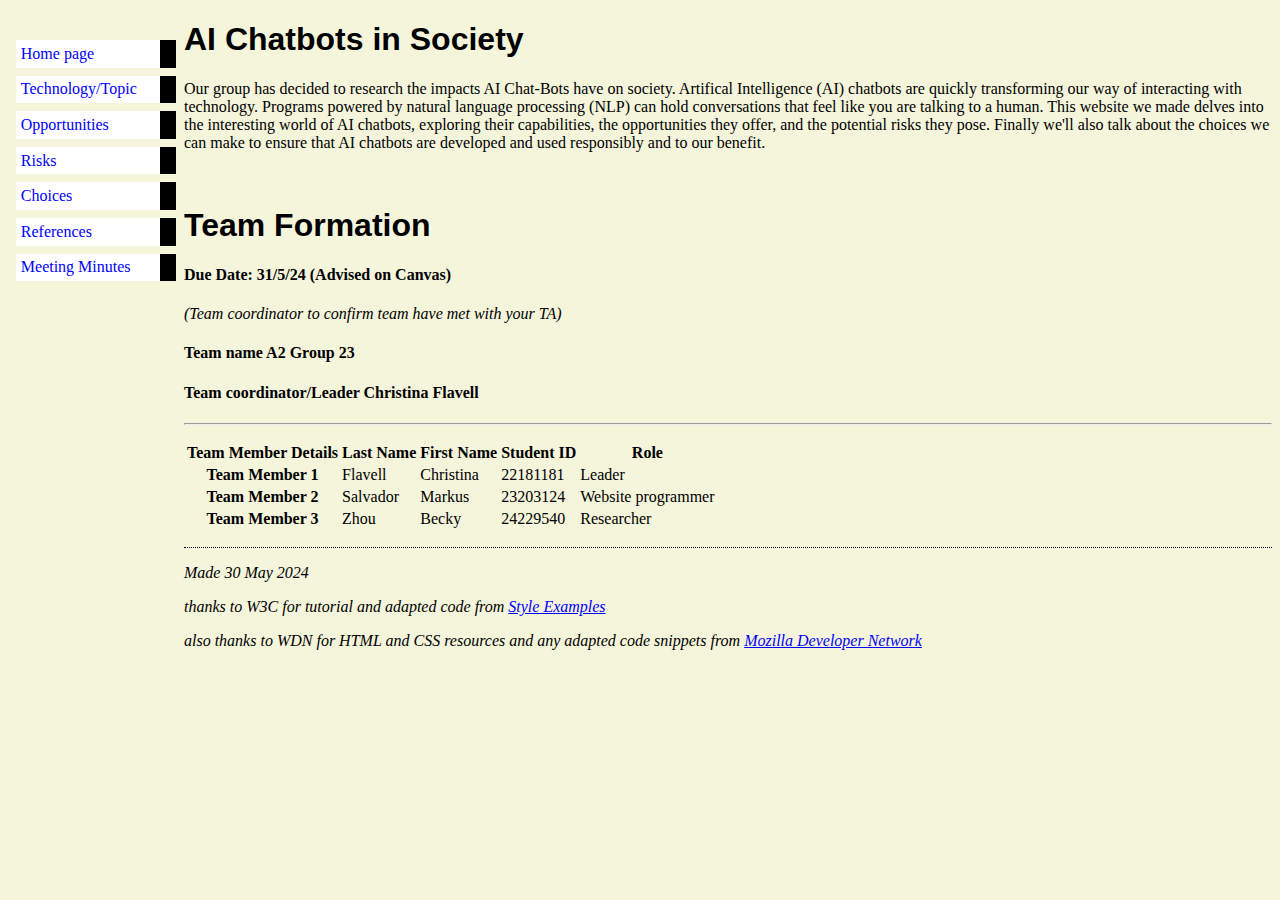
<file: index.html>
<!DOCTYPE html PUBLIC "-//W3C//DTD HTML 4.01//EN">
<html>
<head>
  <title>My first styled page.</title>
  	<link rel="stylesheet" href="styles/mystyles.css">
  </head>

<body>
<!-- Site navigation menu -->
<ul class="navbar">
  <li><a href="index.html">Home page</a>
  <li><a href="misc/topic.html">Technology/Topic</a>
	<li><a href="misc/opportunities.html">Opportunities</a>
	<li><a href="misc/risks.html">Risks</a>
	<li><a href="misc/choices.html">Choices</a>
	<!--<li><a href="misc/ethics.html">Ethical Reflections</a>-->
  <!--<li><a href="misc/process.html">Process Support</a>-->
  <li><a href="misc/references.html">References</a>
  <li><a href="misc/meetings.html">Meeting Minutes</a>
</ul>

<!-- Main content -->
<h1>AI Chatbots in Society</h1>

<p>Our group has decided to research the impacts AI Chat-Bots have on society. Artifical Intelligence (AI) chatbots are quickly transforming our way of interacting with technology. Programs powered by natural language processing (NLP) can hold conversations that feel like you are talking to a human. This website we made delves into the interesting world of AI chatbots, exploring their capabilities, the opportunities they offer, and the potential risks they pose. Finally we'll also talk about the choices we can make to ensure that AI chatbots are developed and used responsibly and to our benefit.</p>

<br>
<h1>Team Formation</h1>
<h4>Due Date: 31/5/24 (Advised on Canvas) </h4>
<p><em>(Team coordinator to confirm team have met with your TA)</em></p>

<h4>
  <p>Team name A2 Group 23</p>
</h4>

<h4>
  <p>Team coordinator/Leader Christina Flavell</p>
</h4>

<table>
  <p>

    <body>
      <th>Team Member Details</th>


      <th scope="col" class="last name">Last Name</th>
      <th scope="col" class="first name">First Name</th>
      <th scope="col" class="id">Student ID</th>
      <th scope="col" class="role">Role</th>

      </tr>
      <hr />
  </p>

  <p align="left" </p>
    <th scope="row">Team Member 1</th>
    <td>Flavell</td>
    <td>Christina</td>
    <td>22181181</td>
    <td>Leader</td>

    </tr>
  <p align="left" </p>
    <th scope="row">Team Member 2</th>
    <td>Salvador</td>
    <td>Markus</td>
    <td>23203124</td>
    <td>Website programmer</td>


    </tr>
    <th scope="row">Team Member 3</th>
    <td>Zhou</td>
    <td>Becky</td>
    <td>24229540</td>
    <td>Researcher</td>

    </tr>


</table>

<!-- Sign and date the page, it's only polite! -->
<address>Made 30 May 2024</address>
 
<p><em>thanks to W3C for tutorial and adapted code from <a href="https://www.w3.org/Style/Examples/011/firstcss.en.html">Style Examples</a></p></em>
<p><em>also thanks to WDN for HTML and CSS resources and any adapted code snippets from <a href= "https://developer.mozilla.org/en-US/docs/Web">Mozilla Developer Network</a></p></em 
 
</body>
</html>
</file>
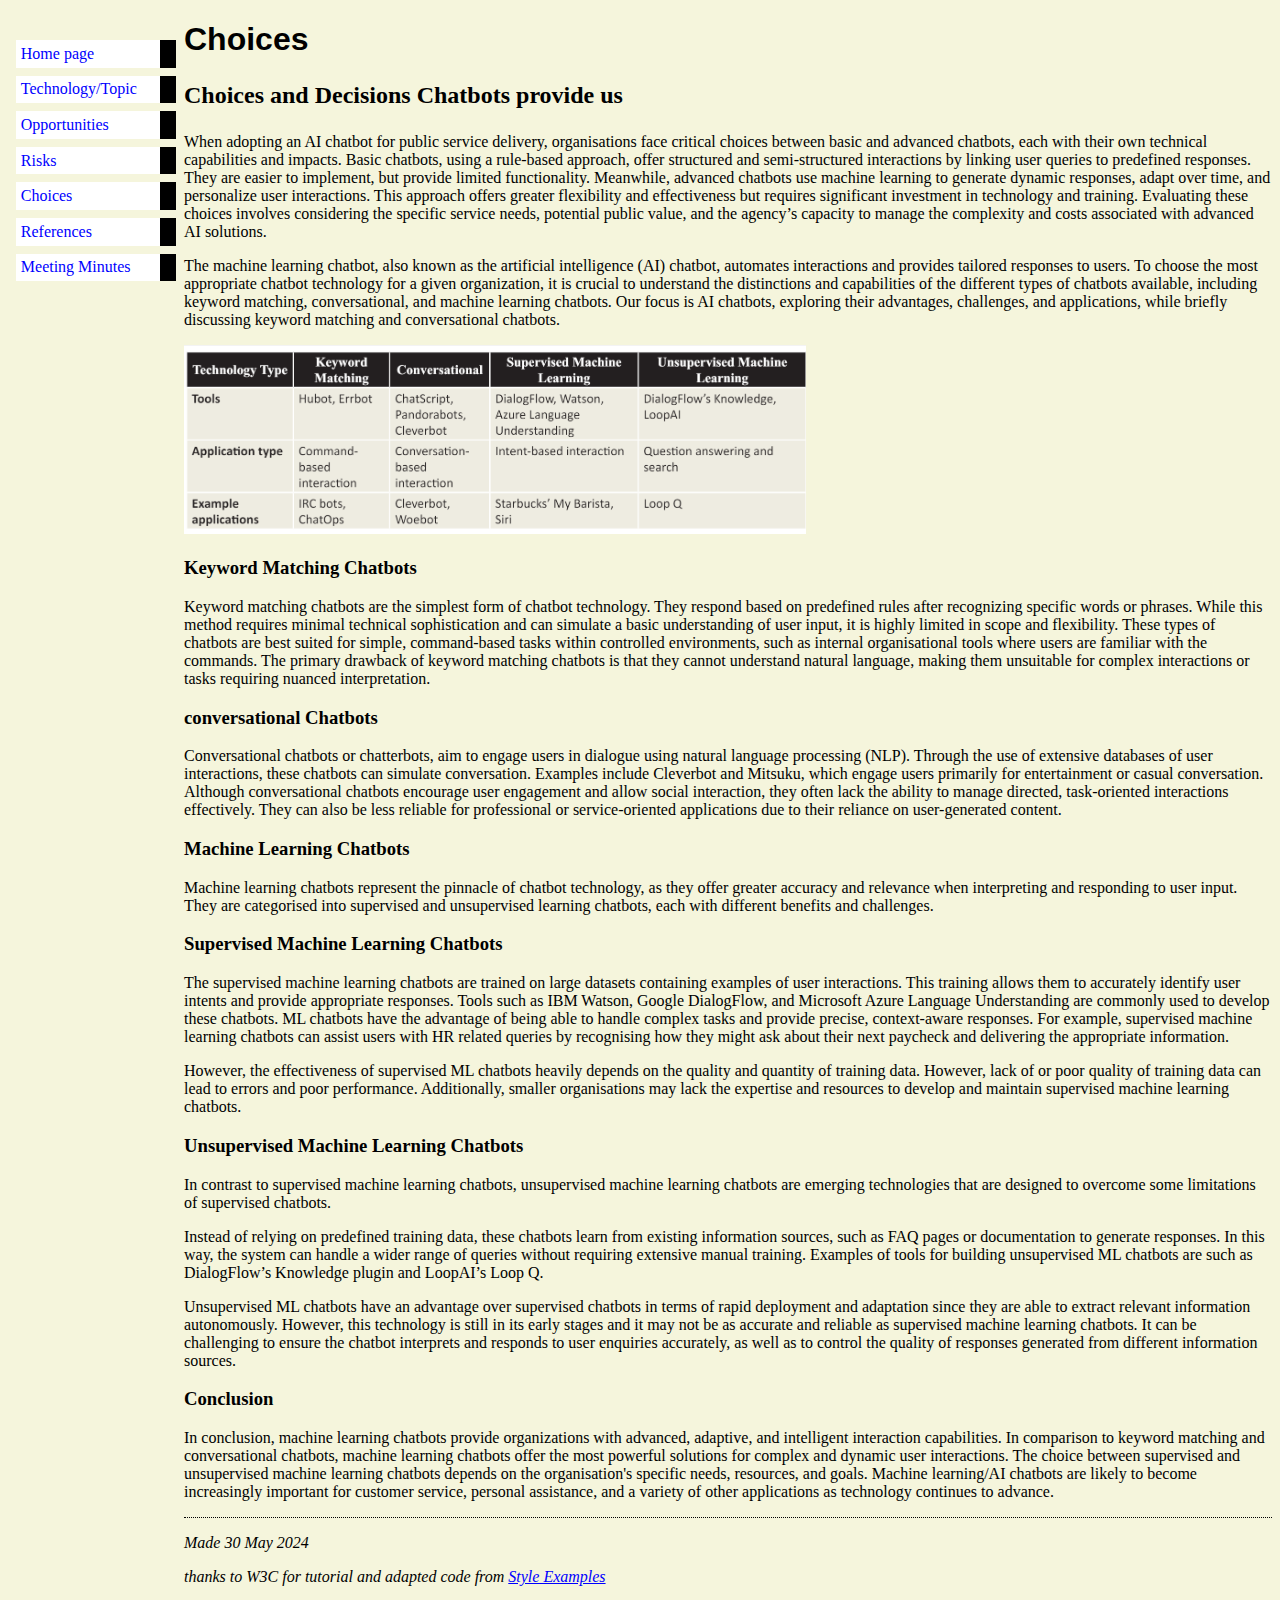
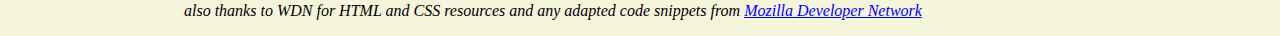
<file: Misc/choices.html>
<!DOCTYPE html PUBLIC "-//W3C//DTD HTML 4.01//EN">
<html>
<head>
  <title>choices</title>
  	<link rel="stylesheet" href="../styles/mystyles.css">
  </head>

<body>
<!-- Site navigation menu -->

<ul class="navbar">
  <li><a href="../index.html">Home page</a>
  <li><a href="topic.html">Technology/Topic</a>
  <li><a href="opportunities.html">Opportunities</a>
  <li><a href="risks.html">Risks</a>
  <li><a href="choices.html">Choices</a>
    <!--<li><a href="misc/ethics.html">Ethical Reflections</a>-->
    <!--<li><a href="misc/process.html">Process Support</a>-->
  <li><a href="references.html">References</a>
  <li><a href="meetings.html">Meeting Minutes</a>
</ul>

<!-- Main content -->
<h1>Choices</h1>

<h2><p>Choices and Decisions Chatbots provide us<p></h4>

<p>When adopting an AI chatbot for public service delivery, organisations face critical choices between basic and advanced chatbots, each with their own technical capabilities and impacts. Basic chatbots, using a rule-based approach, offer structured and semi-structured interactions by linking user queries to predefined responses. They are easier to implement, but provide limited functionality. Meanwhile, advanced chatbots use machine learning to generate dynamic responses, adapt over time, and personalize user interactions. This approach offers greater flexibility and effectiveness but requires significant investment in technology and training. Evaluating these choices involves considering the specific service needs, potential public value, and the agency’s capacity to manage the complexity and costs associated with advanced AI solutions.</p>
<p>The machine learning chatbot, also known as the artificial intelligence (AI) chatbot, automates interactions and provides tailored responses to users. To choose the most appropriate chatbot technology for a given organization, it is crucial to understand the distinctions and capabilities of the different types of chatbots available, including keyword matching, conversational, and machine learning chatbots. Our focus is AI chatbots, exploring their advantages, challenges, and applications, while briefly discussing keyword matching and conversational chatbots.</p>
<img src="../images/table.png">
<!-- Keyword Matching -->
<h3>Keyword Matching Chatbots</h3>
<p>Keyword matching chatbots are the simplest form of chatbot technology. They respond based on predefined rules after recognizing specific words or phrases. While this method requires minimal technical sophistication and can simulate a basic understanding of user input, it is highly limited in scope and flexibility. These types of chatbots are best suited for simple, command-based tasks within controlled environments, such as internal organisational tools where users are familiar with the commands. The primary drawback of keyword matching chatbots is that they cannot understand natural language, making them unsuitable for complex interactions or tasks requiring nuanced interpretation.</p>
<!-- Conversational -->
<h3>conversational Chatbots</h3>
<p>Conversational chatbots or chatterbots, aim to engage users in dialogue using natural language processing (NLP). Through the use of extensive databases of user interactions, these chatbots can simulate conversation. Examples include Cleverbot and Mitsuku, which engage users primarily for entertainment or casual conversation. Although conversational chatbots encourage user engagement and allow social interaction, they often lack the ability to manage directed, task-oriented interactions effectively. They can also be less reliable for professional or service-oriented applications due to their reliance on user-generated content.</p>
<!-- Machine Learning -->
<h3>Machine Learning Chatbots</h3>
<p>Machine learning chatbots represent the pinnacle of chatbot technology, as they offer greater accuracy and relevance when interpreting and responding to user input. They are categorised into supervised and unsupervised learning chatbots, each with different benefits and challenges.</p>
<!-- Supervised Machine Learning -->
<h3>Supervised Machine Learning Chatbots</h3>
<p>The supervised machine learning chatbots are trained on large datasets containing examples of user interactions. This training allows them to accurately identify user intents and provide appropriate responses. Tools such as IBM Watson, Google DialogFlow, and Microsoft Azure Language Understanding are commonly used to develop these chatbots. ML chatbots have the advantage of being able to handle complex tasks and provide precise, context-aware responses. For example, supervised machine learning chatbots can assist users with HR related queries by recognising how they might ask about their next paycheck and delivering the appropriate information.</p>
<p>However, the effectiveness of supervised ML chatbots heavily depends on the quality and quantity of training data. However, lack of or poor quality of training data can lead to errors and poor performance. Additionally, smaller organisations may lack the expertise and resources to develop and maintain supervised machine learning chatbots.</p>
<!-- Unsupervised Machine Learning -->
<h3>Unsupervised Machine Learning Chatbots</h3>
<p>In contrast to supervised machine learning chatbots, unsupervised machine learning chatbots are emerging technologies that are designed to overcome some limitations of supervised chatbots.</p>
<p>Instead of relying on predefined training data, these chatbots learn from existing information sources, such as FAQ pages or documentation to generate responses. In this way, the system can handle a wider range of queries without requiring extensive manual training. Examples of tools for building unsupervised ML chatbots are such as DialogFlow’s Knowledge plugin and LoopAI’s Loop Q.</p>
<p>Unsupervised ML chatbots have an advantage over supervised chatbots in terms of rapid deployment and adaptation since they are able to extract relevant information autonomously. However, this technology is still in its early stages and it may not be as accurate and reliable as supervised machine learning chatbots. It can be challenging to ensure the chatbot interprets and responds to user enquiries accurately, as well as to control the quality of responses generated from different information sources.</p>
<!-- Conclusion -->
<h3>Conclusion</h3>
<p>In conclusion, machine learning chatbots provide organizations with advanced, adaptive, and intelligent interaction capabilities. In comparison to keyword matching and conversational chatbots, machine learning chatbots offer the most powerful solutions for complex and dynamic user interactions. The choice between supervised and unsupervised machine learning chatbots depends on the organisation's specific needs, resources, and goals. Machine learning/AI chatbots are likely to become increasingly important for customer service, personal assistance, and a variety of other applications as technology continues to advance.</p>

<!-- Sign and date the page, it's only polite! -->
<address>Made 30 May 2024</address>
 
<p><em>thanks to W3C for tutorial and adapted code from <a href="https://www.w3.org/Style/Examples/011/firstcss.en.html">Style Examples</a></p></em>
<p><em>also thanks to WDN for HTML and CSS resources and any adapted code snippets from <a href= "https://developer.mozilla.org/en-US/docs/Web">Mozilla Developer Network</a></p></em 
 </html>
</file>
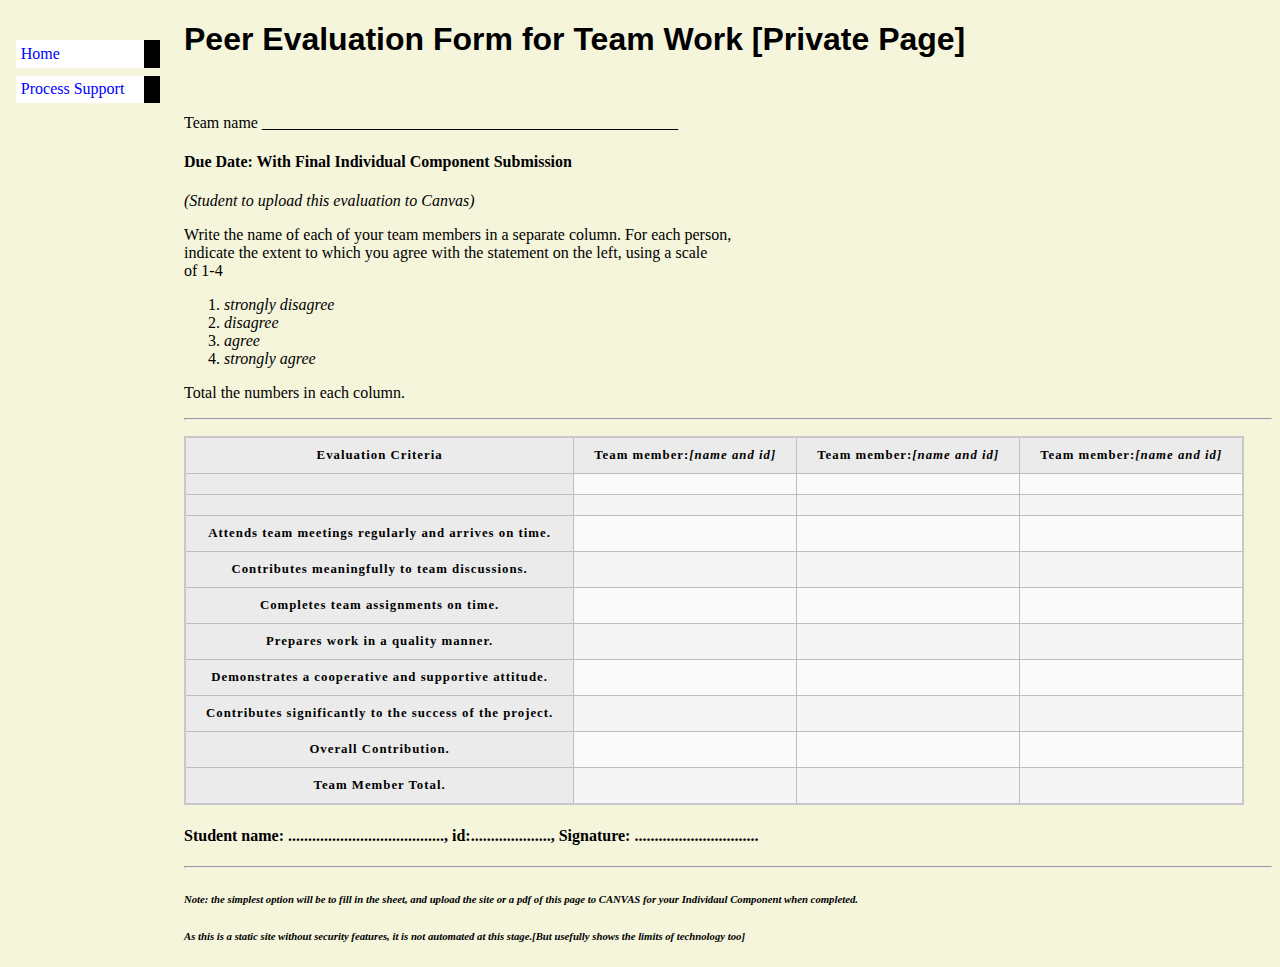
<file: Misc/evaluation.html>
<!DOCTYPE html PUBLIC "-//W3C//DTD HTML 4.01//EN">
<html>
<head>
  <title>Peer Evaluation Form</title>
   	<link rel="stylesheet" href="../styles/minimal-table.css" type="text/css">
</head>

<body>
<!-- Site navigation menu -->
<ul class="navbar">
  <li><a href="../index.html">Home</a>
  <li><a href="process.html">Process Support</a>
</ul>

<h1>Peer Evaluation Form for Team Work [Private Page]</h1><br>
<p>Team name ____________________________________________________</p>

<h4>Due Date:  With Final Individual Component Submission </h4><p><em>(Student to upload this evaluation to Canvas)</em></p> 


<p>Write the name of each of your team members in a separate column. For each person,<br>
 indicate the extent to which you agree with the statement on the left, using a scale <br>
 of 1-4 
 <ol start =01>
 <li><em>strongly disagree
 <li>disagree
 <li>agree
 <li>strongly agree</em>
 </ol>
 
<p> Total the numbers in each column.


		
<table>
    <p>
	<body ><th>Evaluation Criteria</th>
    
        
        <th scope="col" class="Team member 1">Team member:<em>[name and id]</em></th> 
	    <th scope="col" class="Team member 1">Team member:<em>[name and id]</em></th> 
        <th scope="col" class="Team member 1">Team member:<em>[name and id]</em></th> 
		
    </tr>
	<hr />
	</p>
	<p align = "left"</p>
		<th scope="row"></th>
		<td></td>
		<td></td>
        <td></td>

   </tr>
	<p align = "left"</p>
		<th scope="row"></th>
		<td></td>
		<td></td>
        <td></td>

   </tr>
		<p align = "left"</p>
		<th scope="row">Attends team meetings regularly and arrives on time.</th>
		<td></td>
		<td></td>
        <td></td>

   </tr>
	<p align = "left"</p>
	<th scope="row">Contributes meaningfully to team discussions.</th>
        <td></td>
		<td></td>
        <td></td>
 
    </tr>
	<th scope="row">Completes team assignments on time.</th>
        <td></td>
		<td></td>
        <td></td>
  
    </tr>
	<th scope="row">Prepares work in a quality manner.</th>
        <td></td>
		<td></td>
        <td></td>
     
    </tr>
	<th scope="row">Demonstrates a cooperative and supportive attitude.</th>
        <td></td>
		<td></td>
        <td></td>
        
    </tr>
	<th scope="row">Contributes significantly to the success of the project.</th>
        <td></td>
		<td></td>
        <td></td>
        
    </tr>
	<th scope="row">Overall Contribution.</th>
        <td></td>
		<td></td>
        <td></td>
        		
   </tr>
   		
   </tr><th scope="row">Team Member Total.</th>
        
		<td></td>
		<td></td>
        <td></td>
        		
   </tr>
</table>

<p><h4>Student name: ......................................., id:...................., Signature: ...............................</p></h4>
<hr/>
<p><h6><em>Note: the simplest option will be to fill in the sheet, and upload the site or a pdf of this page to CANVAS for your Individaul Component when completed.</p></h6></em> 
 <p><h6><em>As this is a static site without security features, it is not automated at this stage.[But usefully shows the limits of technology too]</p></h6></em>
</body>
</html>
</file>
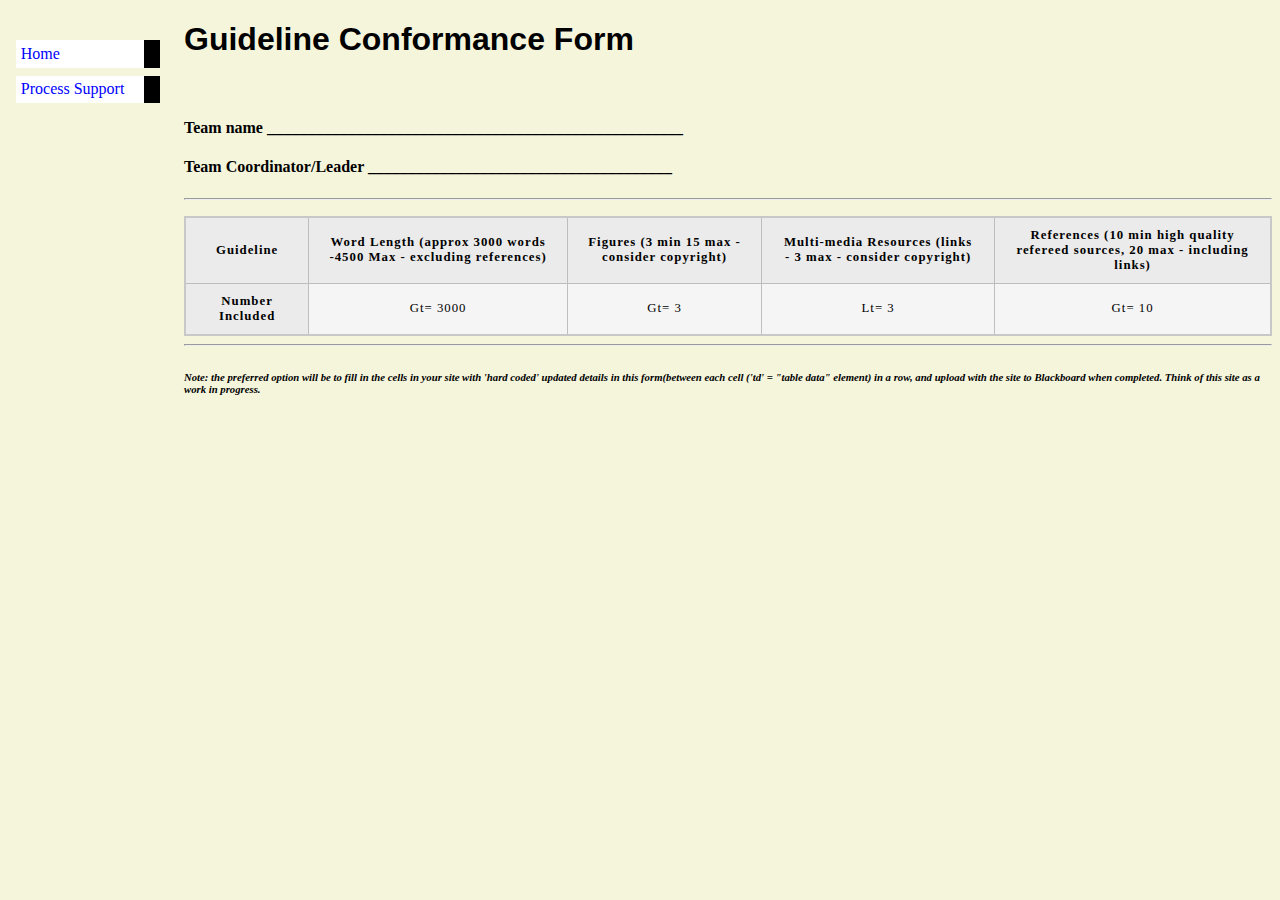
<file: Misc/guidelines.html>
<!DOCTYPE html PUBLIC "-//W3C//DTD HTML 4.01//EN">
<html>
<head>
  <title>guidelines</title>
   	<link rel="stylesheet" href="../styles/minimal-table.css" type="text/css">
</head>

<body>
<!-- Site navigation menu -->
<ul class="navbar">
  <li><a href="../index.html">Home</a>
  <li><a href="process.html">Process Support</a>
</ul>




<h1>Guideline Conformance Form</h1><br>


<h4><p>Team name ____________________________________________________</p></h4>

<h4><p>Team Coordinator/Leader ______________________________________</p></h4>
		
<table>
    <p>
	<body ><th>Guideline</th>
    
        
        <th scope="col" class="word length">Word Length (approx 3000 words -4500 Max - excluding references)</th>
	    <th scope="col" class="first name">Figures (3 min 15  max - consider copyright)</th> 
        <th scope="col" class="id">Multi-media  Resources (links - 3 max - consider copyright)</th> 
		<th scope="col" class="email">References (10 min high quality refereed sources, 20 max - including links)</th>
	<tr></tr>
	<hr />
	</p>
	
	<p align = "left"</p>
		<th scope="row">Number Included</th>
		<td> Gt= 3000</td>
		<td> Gt= 3</td>
        <td> Lt= 3</td>
		<td> Gt= 10</td>
   </tr>
	
  
</table>


<hr/

<hr/>
<p><h6><em>Note: the preferred option will be to fill in the cells in your site with 'hard coded' updated details in this form(between each cell ('td' = "table data" element) in a row, and upload with the site to Blackboard when completed.  Think of this site as a work in progress.</p></h6></em> 

</body>
</html>
</file>
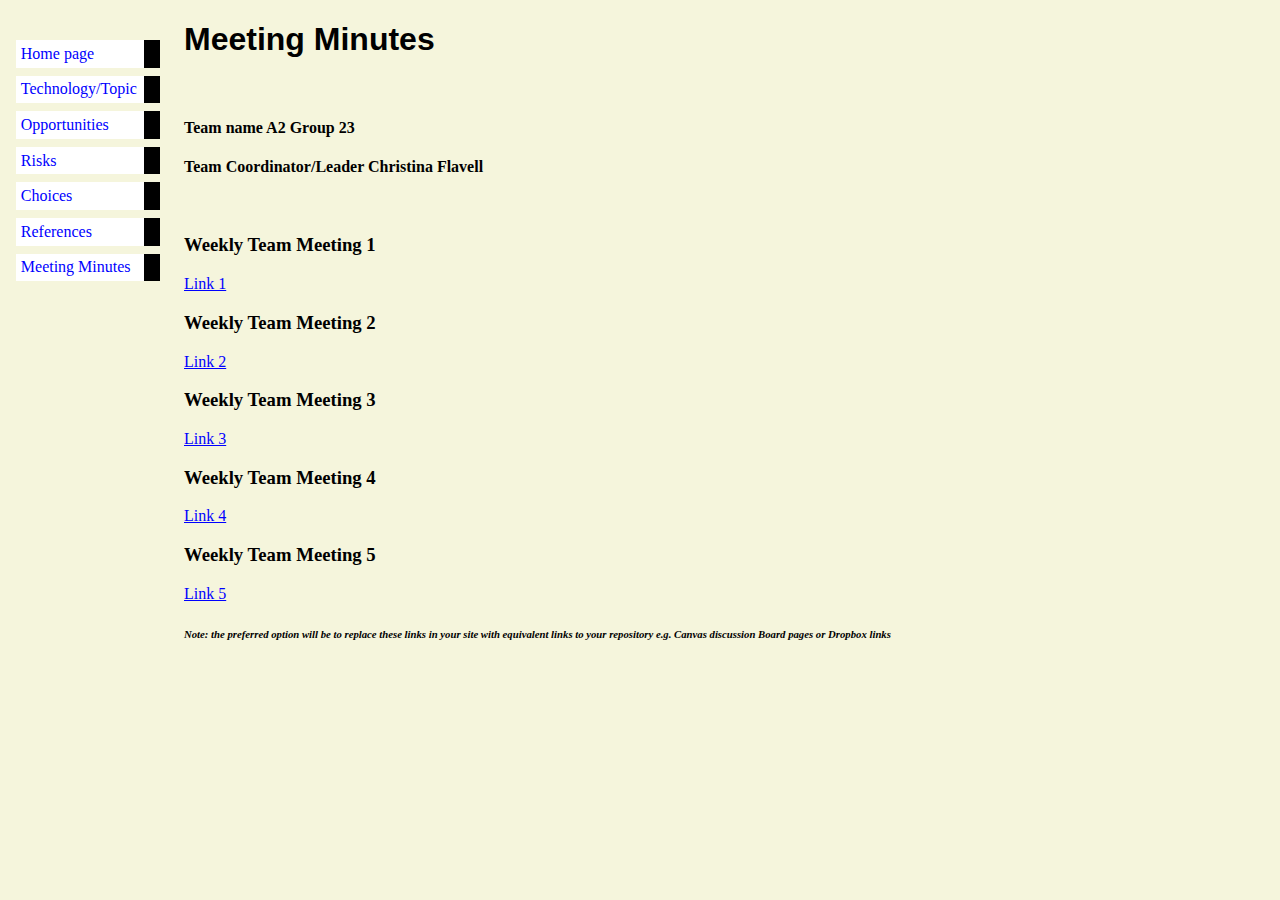
<file: Misc/meetings.html>
<!DOCTYPE html PUBLIC "-//W3C//DTD HTML 4.01//EN">
<html>
<head>
  <title>guidelines</title>
   	<link rel="stylesheet" href="../styles/minimal-table.css" type="text/css">
</head>

<body>
<!-- Site navigation menu -->
<ul class="navbar">
	<li><a href="../index.html">Home page</a>
	<li><a href="topic.html">Technology/Topic</a>
	<li><a href="opportunities.html">Opportunities</a>
	<li><a href="risks.html">Risks</a>
	<li><a href="choices.html">Choices</a>
		<!--<li><a href="misc/ethics.html">Ethical Reflections</a>-->
		<!--<li><a href="misc/process.html">Process Support</a>-->
	<li><a href="references.html">References</a>
	<li><a href="meetings.html">Meeting Minutes</a>
</ul>
<h1>Meeting Minutes</h1><br>


<h4><p>Team name A2 Group 23</p></h4>

<h4><p>Team Coordinator/Leader Christina Flavell</p></h4>

</br>
<h3>Weekly Team Meeting 1</h3>
<a href="https://autuni-my.sharepoint.com/:w:/g/personal/hzr9488_autuni_ac_nz/EQmppub_hfVDqVNYLxSlDeABIRN-FpbDo8HxcN4Y-bQ_xw?e=N6mH6h">Link 1</a>

<h3>Weekly Team Meeting 2</h3>
<a href="https://autuni-my.sharepoint.com/:w:/g/personal/hzr9488_autuni_ac_nz/EXpdBl07DHlIoHLBPhu6lzIBreCbaKml8FjUigHLrH9LhA?e=MeOhHk">Link 2</a>

<h3>Weekly Team Meeting 3</h3>
<a href="https://autuni-my.sharepoint.com/:w:/g/personal/hzr9488_autuni_ac_nz/ESMP_OVs201OqqYkJyDzKyoBIZNqx3V-I0W_JK86ydxTOw?e=EC6jjE">Link 3</a>

<h3>Weekly Team Meeting 4</h3>
<a href="https://autuni-my.sharepoint.com/:w:/g/personal/hzr9488_autuni_ac_nz/EXUwYTqohPZCnJsQBGl58VQBuUbpJK5j13oAcf0qMCWQ4g?e=AXrNmA">Link 4</a>

<h3>Weekly Team Meeting 5</h3>
<a href="https://autuni-my.sharepoint.com/:w:/g/personal/hzr9488_autuni_ac_nz/EVepU3kcXxpOg5Q0Cy_iQtkBYdFtT81d1BVweBpin1bcvQ?e=ffoyx8">Link 5</a>




<p><h6><em>Note: the preferred option will be to replace these links in your site with equivalent links to your repository e.g. Canvas discussion Board pages or Dropbox links</h6></em></p>
</body>
</html>
</file>
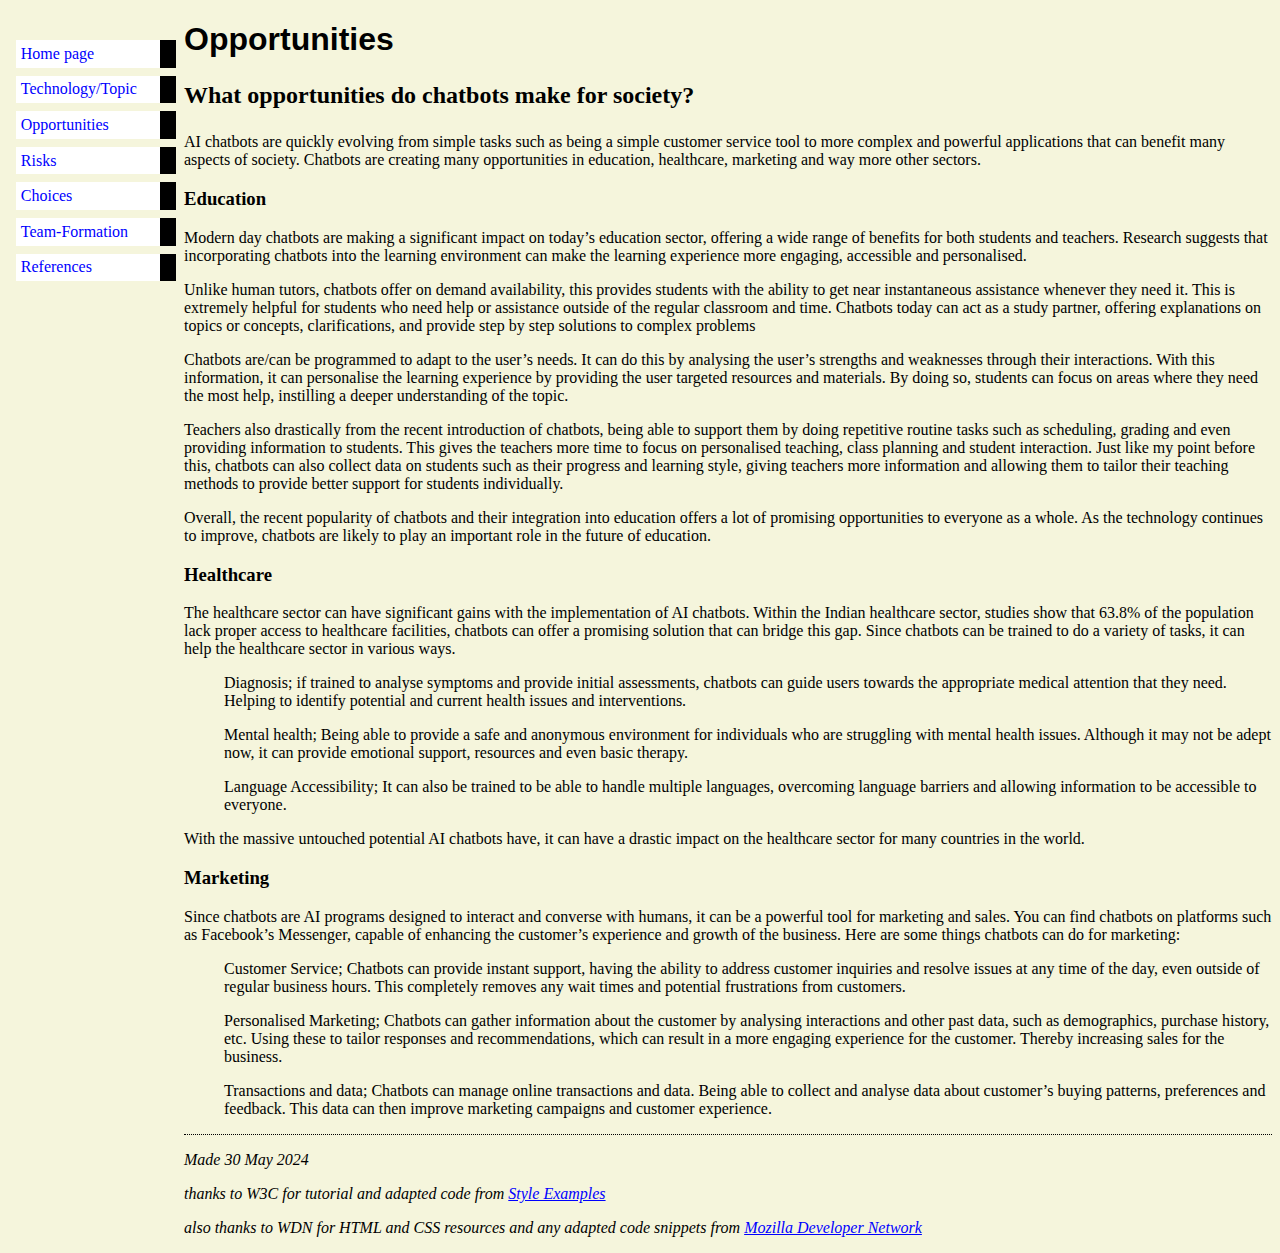
<file: Misc/opportunities.html>
<!DOCTYPE html PUBLIC "-//W3C//DTD HTML 4.01//EN">
<html>
<head>
  <title>opportunities</title>
  	<link rel="stylesheet" href="../styles/mystyles.css">
  </head>

<body>

<ul class="navbar">
  <li><a href="../index.html">Home page</a>
  <li><a href="topic.html">Technology/Topic</a>
  <li><a href="opportunities.html">Opportunities</a>
  <li><a href="risks.html">Risks</a>
  <li><a href="choices.html">Choices</a>
    <!--<li><a href="misc/ethics.html">Ethical Reflections</a>-->
  <li><a href="team-formation.html">Team-Formation</a>
    <!--<li><a href="misc/process.html">Process Support</a>-->
  <li><a href="references.html">References</a>
</ul>



<!-- Main content -->
<h1>Opportunities</h1>

<h2><p>What opportunities do chatbots make for society?<p></h2>

<p>AI chatbots are quickly evolving from simple tasks such as being a simple customer service tool to more complex and
powerful applications that can benefit many aspects of society. Chatbots are creating many opportunities in education,
healthcare, marketing and way more other sectors.</p>

<!-- Education -->
<h3>Education</h3>
<p>Modern day chatbots are making a significant impact on today’s education sector, offering a wide range of benefits for
both students and teachers. Research suggests that incorporating chatbots into the learning environment can make the
learning experience more engaging, accessible and personalised.</p>
<p>Unlike human tutors, chatbots offer on demand availability, this provides students with the ability to get near
instantaneous assistance whenever they need it. This is extremely helpful for students who need help or assistance
outside of the regular classroom and time. Chatbots today can act as a study partner, offering explanations on topics or
concepts, clarifications, and provide step by step solutions to complex problems</p>
<p>Chatbots are/can be programmed to adapt to the user’s needs. It can do this by analysing the user’s strengths and
weaknesses through their interactions. With this information, it can personalise the learning experience by providing
the user targeted resources and materials. By doing so, students can focus on areas where they need the most help,
instilling a deeper understanding of the topic.</p>
<p>Teachers also drastically from the recent introduction of chatbots, being able to support them by doing repetitive
routine tasks such as scheduling, grading and even providing information to students. This gives the teachers more time
to focus on personalised teaching, class planning and student interaction. Just like my point before this, chatbots can
also collect data on students such as their progress and learning style, giving teachers more information and allowing
them to tailor their teaching methods to provide better support for students individually.</p>
<p>Overall, the recent popularity of chatbots and their integration into education offers a lot of promising opportunities
to everyone as a whole. As the technology continues to improve, chatbots are likely to play an important role in the
future of education.</p>
<!-- Healthcare -->
<h3>Healthcare</h3>
<p>The healthcare sector can have significant gains with the implementation of AI chatbots. Within the Indian healthcare
sector, studies show that 63.8% of the population lack proper access to healthcare facilities, chatbots can offer a
promising solution that can bridge this gap. Since chatbots can be trained to do a variety of tasks, it can help the
healthcare sector in various ways.</p>
<ul><p>Diagnosis; if trained to analyse symptoms and provide initial assessments, chatbots can guide users towards the
appropriate medical attention that they need. Helping to identify potential and current health issues and interventions.</p></ul>
<ul><p>Mental health; Being able to provide a safe and anonymous environment for individuals who are struggling with mental
health issues. Although it may not be adept now, it can provide emotional support, resources and even basic therapy.</p></ul>
<ul><p>Language Accessibility; It can also be trained to be able to handle multiple languages, overcoming language barriers and
allowing information to be accessible to everyone.</p></ul>
<p>With the massive untouched potential AI chatbots have, it can have a drastic impact on the healthcare sector for many
countries in the world.</p>
<!-- Marketing -->
<h3>Marketing</h3>
<p>Since chatbots are AI programs designed to interact and converse with humans, it can be a powerful tool for marketing
and sales. You can find chatbots on platforms such as Facebook’s Messenger, capable of enhancing the customer’s
experience and growth of the business. Here are some things chatbots can do for marketing:</p>
<ul><p>Customer Service; Chatbots can provide instant support, having the ability to address customer inquiries and resolve
issues at any time of the day, even outside of regular business hours. This completely removes any wait times and
potential frustrations from customers.</p></ul>
<ul><p>Personalised Marketing; Chatbots can gather information about the customer by analysing interactions and other past
data, such as demographics, purchase history, etc. Using these to tailor responses and recommendations, which can result
in a more engaging experience for the customer. Thereby increasing sales for the business.</p></ul>
<ul><p>Transactions and data; Chatbots can manage online transactions and data. Being able to collect and analyse data about
customer’s buying patterns, preferences and feedback. This data can then improve marketing campaigns and customer
experience.</p></ul>


<!-- Sign and date the page, it's only polite! -->
<address>Made 30 May 2024</address>
 
<p><em>thanks to W3C for tutorial and adapted code from <a href="https://www.w3.org/Style/Examples/011/firstcss.en.html">Style Examples</a></p></em>
<p><em>also thanks to WDN for HTML and CSS resources and any adapted code snippets from <a href= "https://developer.mozilla.org/en-US/docs/Web">Mozilla Developer Network</a></p></em 
 </html>
</file>
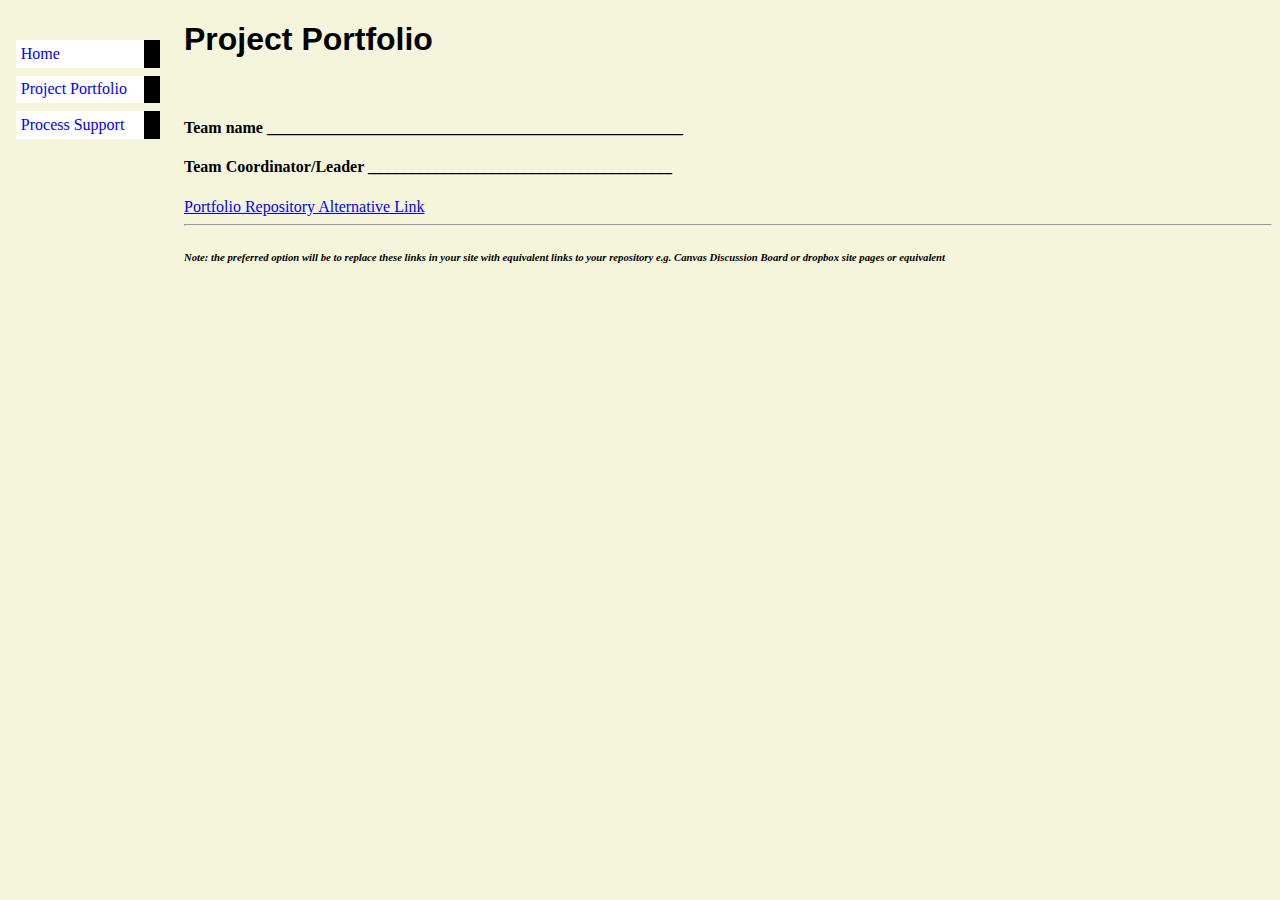
<file: Misc/portfolio.html>
<!DOCTYPE html PUBLIC "-//W3C//DTD HTML 4.01//EN">
<html>
<head>
  <title>portfolio</title>
   	<link rel="stylesheet" href="../styles/minimal-table.css" type="text/css">
</head>

<body>
<!-- Site navigation menu -->
<ul class="navbar">
	<li><a href="../index.html">Home</a>
   	<li><a href="https://www.dropbox.com/sh/mjyajw349thbj61/AAAAGNBVWF_0VHEPafZjLaHPa/00%20Videos%20of%20Lectures%20S1%202020?dl=0&subfolder_nav_tracking=1">Project Portfolio</a>
	<li><a href="process.html">Process Support</a>
	</ul>




<h1>Project Portfolio</h1><br>


<h4><p>Team name ____________________________________________________</p></h4>

<h4><p>Team Coordinator/Leader ______________________________________</p></h4>
		

  <a href="https://teams.microsoft.com/l/channel/19%3a27f2d1a5f562424bb967cac271b88c1e%40thread.tacv2/General?groupId=8f7b11f2-0954-417c-b54d-937ed1e585e2&tenantId=5e022ca1-5c04-4f87-8db7-d588726274e3">Portfolio Repository Alternative Link</a>      

  

<hr/>
<p><h6><em>Note: the preferred option will be to replace these links in your site with equivalent links to your repository e.g. Canvas Discussion Board or dropbox site pages or equivalent</h6></em></p>
</body>
</html>
</file>
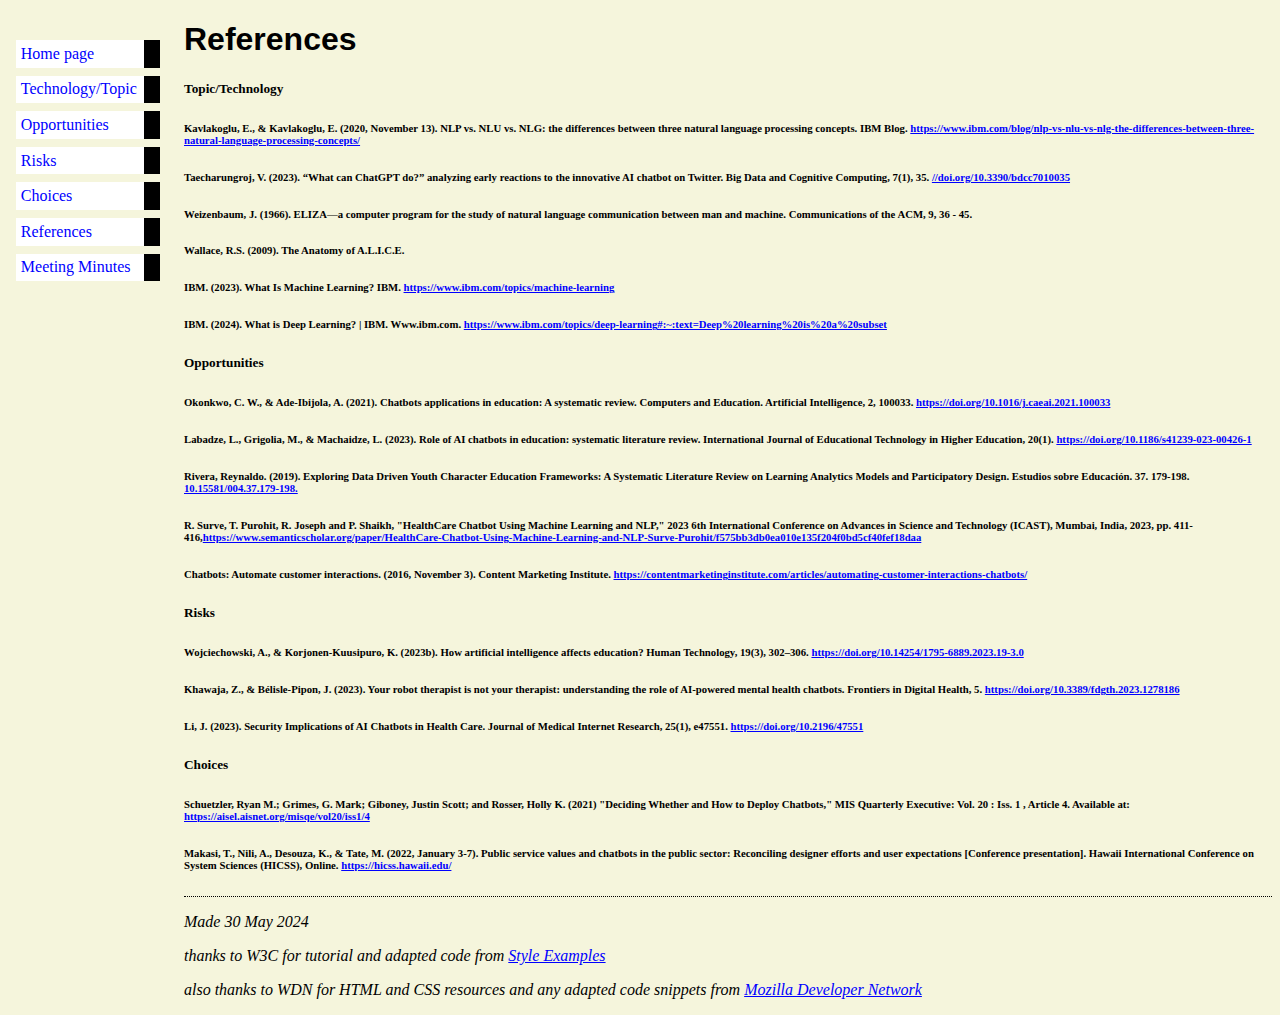
<file: Misc/references.html>
<!DOCTYPE html PUBLIC "-//W3C//DTD HTML 4.01//EN">
<html>
<head>
  <title>references</title>
  	<link rel="stylesheet" href="../styles/mystyles.css">
    <link rel="stylesheet" href="../styles/minimal-table.css" type="text/css">
  </head>

<body>

<!-- Site navigation menu -->

<ul class="navbar">
  <li><a href="../index.html">Home page</a>
  <li><a href="topic.html">Technology/Topic</a>
  <li><a href="opportunities.html">Opportunities</a>
  <li><a href="risks.html">Risks</a>
  <li><a href="choices.html">Choices</a>
    <!--<li><a href="misc/ethics.html">Ethical Reflections</a>-->
    <!--<li><a href="misc/process.html">Process Support</a>-->
  <li><a href="references.html">References</a>
  <li><a href="meetings.html">Meeting Minutes</a>
</ul>
<!-- Main content -->
<h1>References</h1>

<!-- Topic / Technology -->
<h5>Topic/Technology</h5>
<h6>
  <p>Kavlakoglu, E., & Kavlakoglu, E. (2020, November 13). NLP vs. NLU vs. NLG: the differences between three natural
    language processing concepts. IBM Blog. <a
      href="https://www.ibm.com/blog/nlp-vs-nlu-vs-nlg-the-differences-between-three-natural-language-processing-concepts/">https://www.ibm.com/blog/nlp-vs-nlu-vs-nlg-the-differences-between-three-natural-language-processing-concepts/</a>
  <p>
</h6>

<h6>
  <p>Taecharungroj, V. (2023). “What can ChatGPT do?” analyzing early reactions to the innovative AI chatbot on Twitter.
    Big Data and Cognitive Computing, 7(1), 35. <a
      href="https://doi.org/10.3390/bdcc7010035">//doi.org/10.3390/bdcc7010035</a>
  <p>
</h6>

<h6>
  <p>
    Weizenbaum, J. (1966). ELIZA—a computer program for the study of natural language communication between man and machine.
    Communications of the ACM, 9, 36 - 45.
  </p>
</h6>

<h6>
  <p>
    Wallace, R.S. (2009). The Anatomy of A.L.I.C.E.
  </p>
</h6>

<h6>
  <p>
    IBM. (2023). What Is Machine Learning? IBM. <a href="https://www.ibm.com/topics/machine-learning">https://www.ibm.com/topics/machine-learning</a>
  </p>
</h6>

<h6>
  <p>
    IBM. (2024). What is Deep Learning? | IBM. Www.ibm.com. <a href="https://www.ibm.com/topics/deep-learning#:~:text=Deep%20learning%20is%20a%20subset">https://www.ibm.com/topics/deep-learning#:~:text=Deep%20learning%20is%20a%20subset</a>
  </p>
</h6>

<!-- Opportunities -->
<h5>Opportunities</h5>
<h6>
  <p>Okonkwo, C. W., & Ade-Ibijola, A. (2021). Chatbots applications in education: A systematic review. Computers and
    Education. Artificial Intelligence, 2, 100033. <a
      href="https://doi.org/10.1016/j.caeai.2021.100033">https://doi.org/10.1016/j.caeai.2021.100033</a></p>
</h6>
<h6>
  <p>Labadze, L., Grigolia, M., & Machaidze, L. (2023). Role of AI chatbots in education: systematic literature review.
    International Journal of Educational Technology in Higher Education, 20(1). <a
      href="https://doi.org/10.1186/s41239-023-00426-1">https://doi.org/10.1186/s41239-023-00426-1</a></p>
</h6>
<h6>
  <p>Rivera, Reynaldo. (2019). Exploring Data Driven Youth Character Education Frameworks: A Systematic Literature
    Review on Learning Analytics Models and Participatory Design. Estudios sobre Educación. 37. 179-198. <a
      href="10.15581/004.37.179-198.">10.15581/004.37.179-198.</a></p>
</h6>

<h6>
  <p>R. Surve, T. Purohit, R. Joseph and P. Shaikh, "HealthCare Chatbot Using Machine Learning and NLP," 2023 6th
    International Conference on Advances in Science and Technology (ICAST), Mumbai, India, 2023, pp. 411-416,<a
      href="https://www.semanticscholar.org/paper/HealthCare-Chatbot-Using-Machine-Learning-and-NLP-Surve-Purohit/f575bb3db0ea010e135f204f0bd5cf40fef18daa">https://www.semanticscholar.org/paper/HealthCare-Chatbot-Using-Machine-Learning-and-NLP-Surve-Purohit/f575bb3db0ea010e135f204f0bd5cf40fef18daa</a>
  <p>
</h6>

<h6>
  <p>Chatbots: Automate customer interactions. (2016, November 3). Content Marketing Institute. <a
      href="https://contentmarketinginstitute.com/articles/automating-customer-interactions-chatbots/">https://contentmarketinginstitute.com/articles/automating-customer-interactions-chatbots/</a>
  <p>
</h6>

<!-- Risks -->
<h5>Risks</h5>
<h6>
  <p>Wojciechowski, A., & Korjonen-Kuusipuro, K. (2023b). How artificial intelligence affects education? Human
  Technology, 19(3), 302–306. <a href="https://doi.org/10.14254/1795-6889.2023.19-3.0">https://doi.org/10.14254/1795-6889.2023.19-3.0</a></p>
</h6>

<h6>
  <p>
  Khawaja, Z., & Bélisle-Pipon, J. (2023). Your robot therapist is not your therapist: understanding the role of AI-powered mental health chatbots. Frontiers in Digital Health, 5. <a href="https://doi.org/10.3389/fdgth.2023.1278186">https://doi.org/10.3389/fdgth.2023.1278186</a>
  </p>
</h6>

<h6>
  <p>
    Li, J. (2023). Security Implications of AI Chatbots in Health Care. Journal of Medical Internet Research, 25(1), e47551.
    <a href="https://doi.org/10.2196/47551">https://doi.org/10.2196/47551</a>
  </p>
</h6>
<!-- Choices -->
<h5>Choices</h5>
<h6>
  <p>Schuetzler, Ryan M.; Grimes, G. Mark; Giboney, Justin Scott; and Rosser, Holly K. (2021) "Deciding Whether and How to
  Deploy Chatbots," MIS Quarterly Executive: Vol. 20 : Iss. 1 , Article 4. Available at:
  <a href="https://aisel.aisnet.org/misqe/vol20/iss1/4">https://aisel.aisnet.org/misqe/vol20/iss1/4</a>
  </p>
</h6>

<h6>
  <p>Makasi, T., Nili, A., Desouza, K., & Tate, M. (2022, January 3-7). Public service values and chatbots in the public
  sector: Reconciling designer efforts and user expectations [Conference presentation]. Hawaii International Conference on
  System Sciences (HICSS), Online. <a href="https://hicss.hawaii.edu/">https://hicss.hawaii.edu/</a>
  </p>
</h6>

<!--</ul><h4><p>The page or area listing the sources <em>(high quality refereed journal or conference articles - cited as APA formatted references)</em>
and any web links to high quality resources supporting the arguments in your site.<p></h4>

</ul><h4><p>An example of a cited reference:<p></h4>

</ul><h5><p>Baecker, R. M. (2019). Computers and society: Modern perspectives: Oxford University Press, USA.<p></h5>-->

<address>Made 30 May 2024</address>
 
<p><em>thanks to W3C for tutorial and adapted code from <a href="https://www.w3.org/Style/Examples/011/firstcss.en.html">Style Examples</a></p></em>
<p><em>also thanks to WDN for HTML and CSS resources and any adapted code snippets from <a href= "https://developer.mozilla.org/en-US/docs/Web">Mozilla Developer Network</a></p></em 
 </html>
</file>
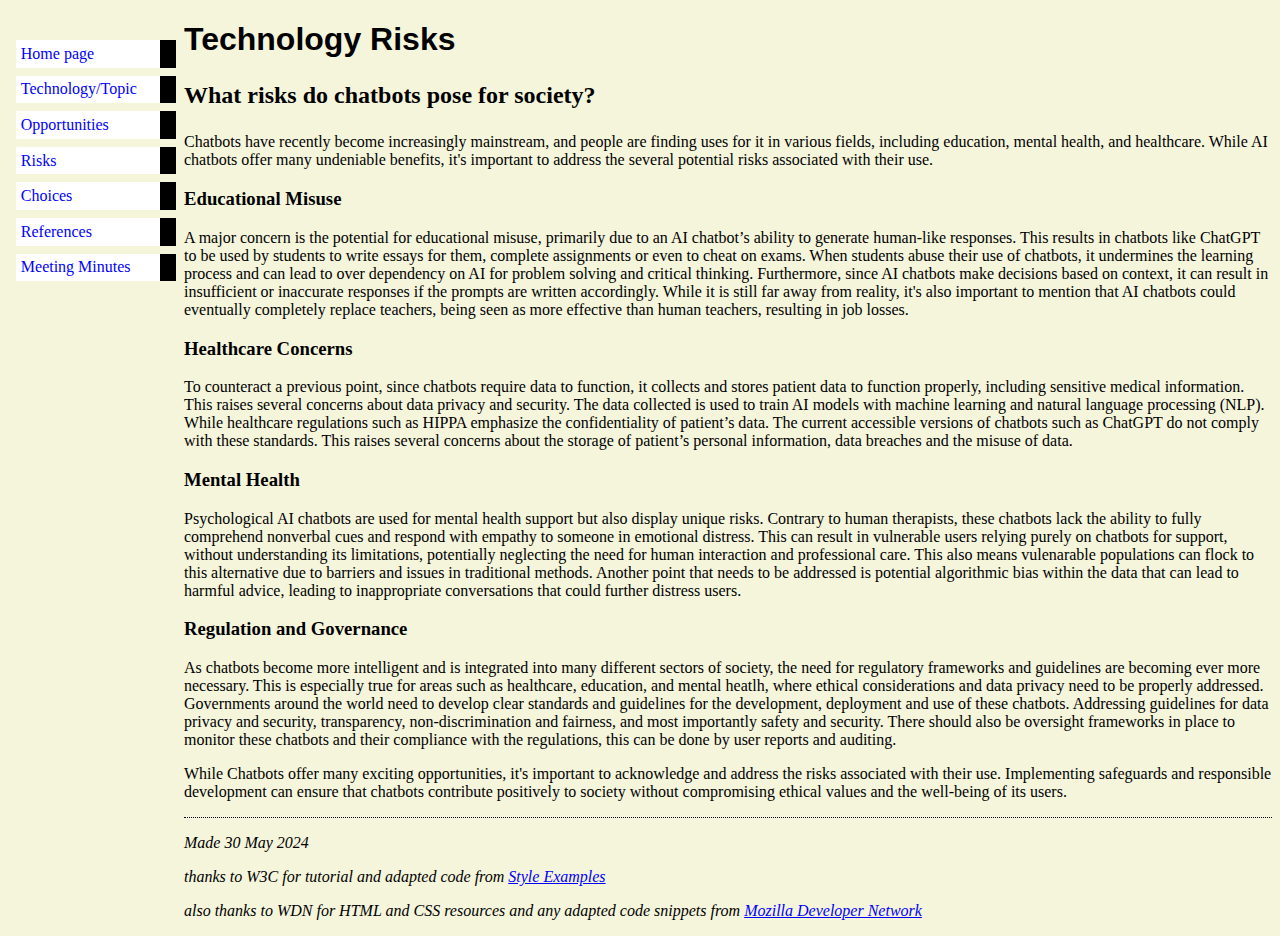
<file: Misc/risks.html>
<!DOCTYPE html PUBLIC "-//W3C//DTD HTML 4.01//EN">
<html>
<head>
  <title>risks</title>
  	<link rel="stylesheet" href="../styles/mystyles.css">
  </head>

<body>

<!-- Site navigation menu -->

<ul class="navbar">
  <li><a href="../index.html">Home page</a>
  <li><a href="topic.html">Technology/Topic</a>
  <li><a href="opportunities.html">Opportunities</a>
  <li><a href="risks.html">Risks</a>
  <li><a href="choices.html">Choices</a>
    <!--<li><a href="misc/ethics.html">Ethical Reflections</a>-->
    <!--<li><a href="misc/process.html">Process Support</a>-->
  <li><a href="references.html">References</a>
  <li><a href="meetings.html">Meeting Minutes</a>
</ul>


<!-- Main content -->
<h1>Technology Risks</h1>
<h2><p>What risks do chatbots pose for society?<p></h2>
<p>Chatbots have recently become increasingly mainstream, and people are finding uses for it in various fields, including
education, mental health, and healthcare. While AI chatbots offer many undeniable benefits, it's important to address
the several potential risks associated with their use.</p>

<!-- Education -->
<h3>Educational Misuse</h3>
<p>A major concern is the potential for educational misuse, primarily due to an AI chatbot’s ability to generate human-like
responses. This results in chatbots like ChatGPT to be used by students to write essays for them, complete assignments
or even to cheat on exams. When students abuse their use of chatbots, it undermines the learning process and can lead to
over dependency on AI for problem solving and critical thinking. Furthermore, since AI chatbots make decisions based on
context, it can result in insufficient or inaccurate responses if the prompts are written accordingly. While it is still
far away from reality, it's also important to mention that AI chatbots could eventually completely replace teachers,
being seen as more effective than human teachers, resulting in job losses.</p>

<!-- Healthcare -->
<h3>Healthcare Concerns</h3>
<p>To counteract a previous point, since chatbots require data to function, it collects and stores patient data to function
properly, including sensitive medical information. This raises several concerns about data privacy and security. The
data collected is used to train AI models with machine learning and natural language processing (NLP). While healthcare
regulations such as HIPPA emphasize the confidentiality of patient’s data. The current accessible versions of chatbots
such as ChatGPT do not comply with these standards. This raises several concerns about the storage of patient’s personal
information, data breaches and the misuse of data.</p>

<!-- Mental Health -->
<h3>Mental Health</h3>
<p>Psychological AI chatbots are used for mental health support but also display unique risks. Contrary to human
therapists, these chatbots lack the ability to fully comprehend nonverbal cues and respond with empathy to someone in
emotional distress. This can result in vulnerable users relying purely on chatbots for support, without understanding
its limitations, potentially neglecting the need for human interaction and professional care. This also means
vulenarable populations can flock to this alternative due to barriers and issues in traditional methods. Another point
that needs to be addressed is potential algorithmic bias within the data that can lead to harmful advice, leading to
inappropriate conversations that could further distress users.</p>

<!-- Regulation and Governance -->
<h3>Regulation and Governance</h3>
<p>As chatbots become more intelligent and is integrated into many different sectors of society, the need for regulatory
frameworks and guidelines are becoming ever more necessary. This is especially true for areas such as healthcare,
education, and mental heatlh, where ethical considerations and data privacy need to be properly addressed. Governments
around the world need to develop clear standards and guidelines for the development, deployment and use of these
chatbots. Addressing guidelines for data privacy and security, transparency, non-discrimination and fairness, and most
importantly safety and security. There should also be oversight frameworks in place to monitor these chatbots and their
compliance with the regulations, this can be done by user reports and auditing.</p>

<p>While Chatbots offer many exciting opportunities, it's important to acknowledge and address the risks associated with
their use. Implementing safeguards and responsible development can ensure that chatbots contribute positively to society
without compromising ethical values and the well-being of its users.</p>

<!-- Sign and date the page, it's only polite! -->
<address>Made 30 May 2024</address>
 
<p><em>thanks to W3C for tutorial and adapted code from <a href="https://www.w3.org/Style/Examples/011/firstcss.en.html">Style Examples</a></p></em>
<p><em>also thanks to WDN for HTML and CSS resources and any adapted code snippets from <a href= "https://developer.mozilla.org/en-US/docs/Web">Mozilla Developer Network</a></p></em 
 </html>
</file>
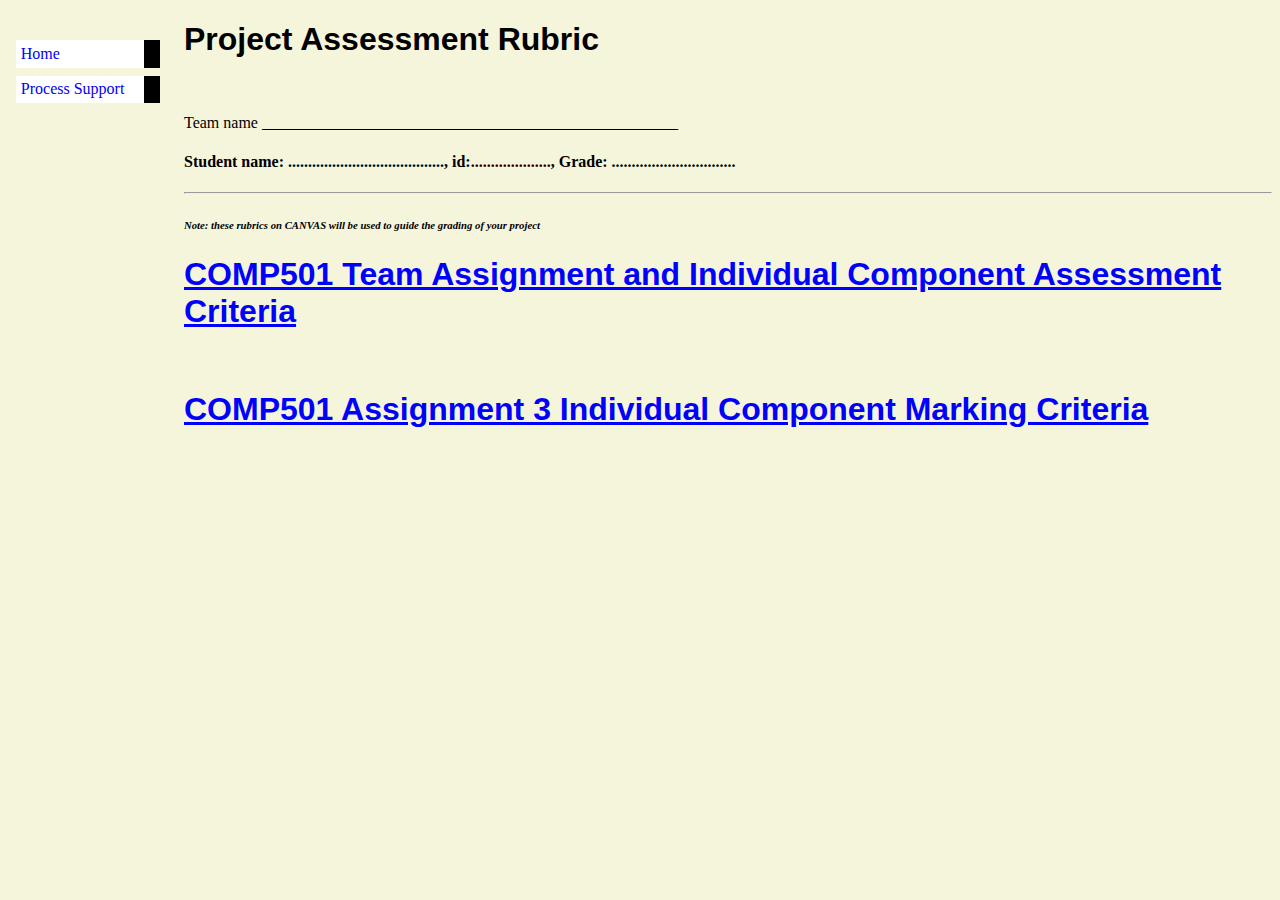
<file: Misc/rubric.html>
<!DOCTYPE html PUBLIC "-//W3C//DTD HTML 4.01//EN">
<html>
<head>
  <title>Rubric</title>
   	<link rel="stylesheet" href="../styles/minimal-table.css" type="text/css">
</head>

<body>
<!-- Site navigation menu -->
<ul class="navbar">
  <li><a href="../index.html">Home</a>
  <li><a href="process.html">Process Support</a>
</ul>

<h1>Project Assessment Rubric</h1><br>
<p>Team name ____________________________________________________</p>

<p><h4>Student name: ......................................., id:...................., Grade: ...............................</p></h4>
<hr/>


<p><h6><em>Note: these rubrics on CANVAS will be used to guide the grading of your project</p></h6></em> 

<h1><a href="https://canvas.aut.ac.nz/courses/14937/rubrics/16328">COMP501 Team Assignment and Individual Component Assessment Criteria</a></h1><br>
 
 
<h1><a href="https://canvas.aut.ac.nz/courses/14937/rubrics/16327">COMP501 Assignment 3 Individual Component Marking Criteria</a><h1><br>
 
 
 
<p>
 

</p>
</body>
</html>
</file>
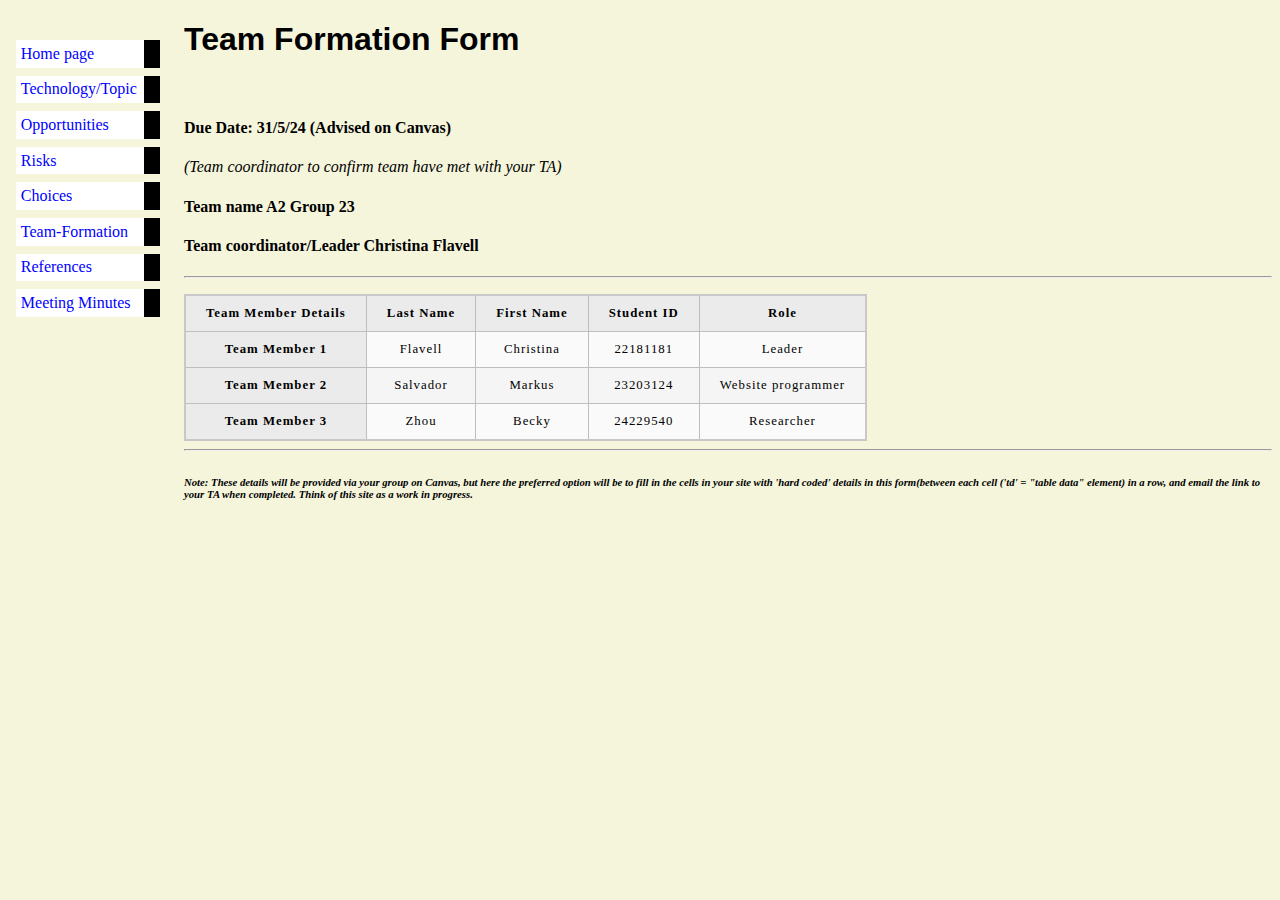
<file: Misc/team-formation.html>
<!DOCTYPE html PUBLIC "-//W3C//DTD HTML 4.01//EN">
<html>
<head>
  <title>Peer Evaluation Form</title>
   	<link rel="stylesheet" href="../styles/minimal-table.css" type="text/css">
</head>

<body>
<!-- Site navigation menu -->
<ul class="navbar">
    <li><a href="../index.html">Home page</a>
    <li><a href="topic.html">Technology/Topic</a>
    <li><a href="opportunities.html">Opportunities</a>
    <li><a href="risks.html">Risks</a>
    <li><a href="choices.html">Choices</a>
        <!--<li><a href="misc/ethics.html">Ethical Reflections</a>-->
    <li><a href="team-formation.html">Team-Formation</a>
        <!--<li><a href="misc/process.html">Process Support</a>-->
    <li><a href="references.html">References</a>
    <li><a href="meetings.html">Meeting Minutes</a>
</ul>




<h1>Team Formation Form</h1><br>

<h4>Due Date: 31/5/24  (Advised on Canvas)  </h4><p><em>(Team coordinator to confirm team have met with your TA)</em></p> 

<h4><p>Team name A2 Group 23</p></h4>

<h4><p>Team coordinator/Leader Christina Flavell</p></h4>
		
<table>
    <p>
	<body ><th>Team Member Details</th>
    
        
        <th scope="col" class="last name">Last Name</th> 
	    <th scope="col" class="first name">First Name</th> 
        <th scope="col" class="id">Student ID</th> 
        <th scope="col" class="role">Role</th>
		
    </tr>
	<hr />
	</p>
	
	<p align = "left"</p>
		<th scope="row">Team Member 1</th>
		<td>Flavell</td>
		<td>Christina</td>
        <td>22181181</td>
        <td>Leader</td>
		
   </tr>
	<p align = "left"</p>
	<th scope="row">Team Member 2</th>
        <td>Salvador</td>
		<td>Markus</td>
        <td>23203124</td>
        <td>Website programmer</td>
		
 
    </tr>
	<th scope="row">Team Member 3</th>
        <td>Zhou</td>
		<td>Becky</td>
        <td>24229540</td>
		<td>Researcher</td>
  
    </tr>
	
  
</table>


<hr/>
<p><h6><em>Note: These details will be provided via your group on Canvas, but here the preferred option will be to fill in the cells in your site with 'hard coded' details in this form(between each cell ('td' = "table data" element) in a row, and email the link to your TA when completed.  Think of this site as a work in progress.</p></h6></em> 

</body>
</html>
</file>
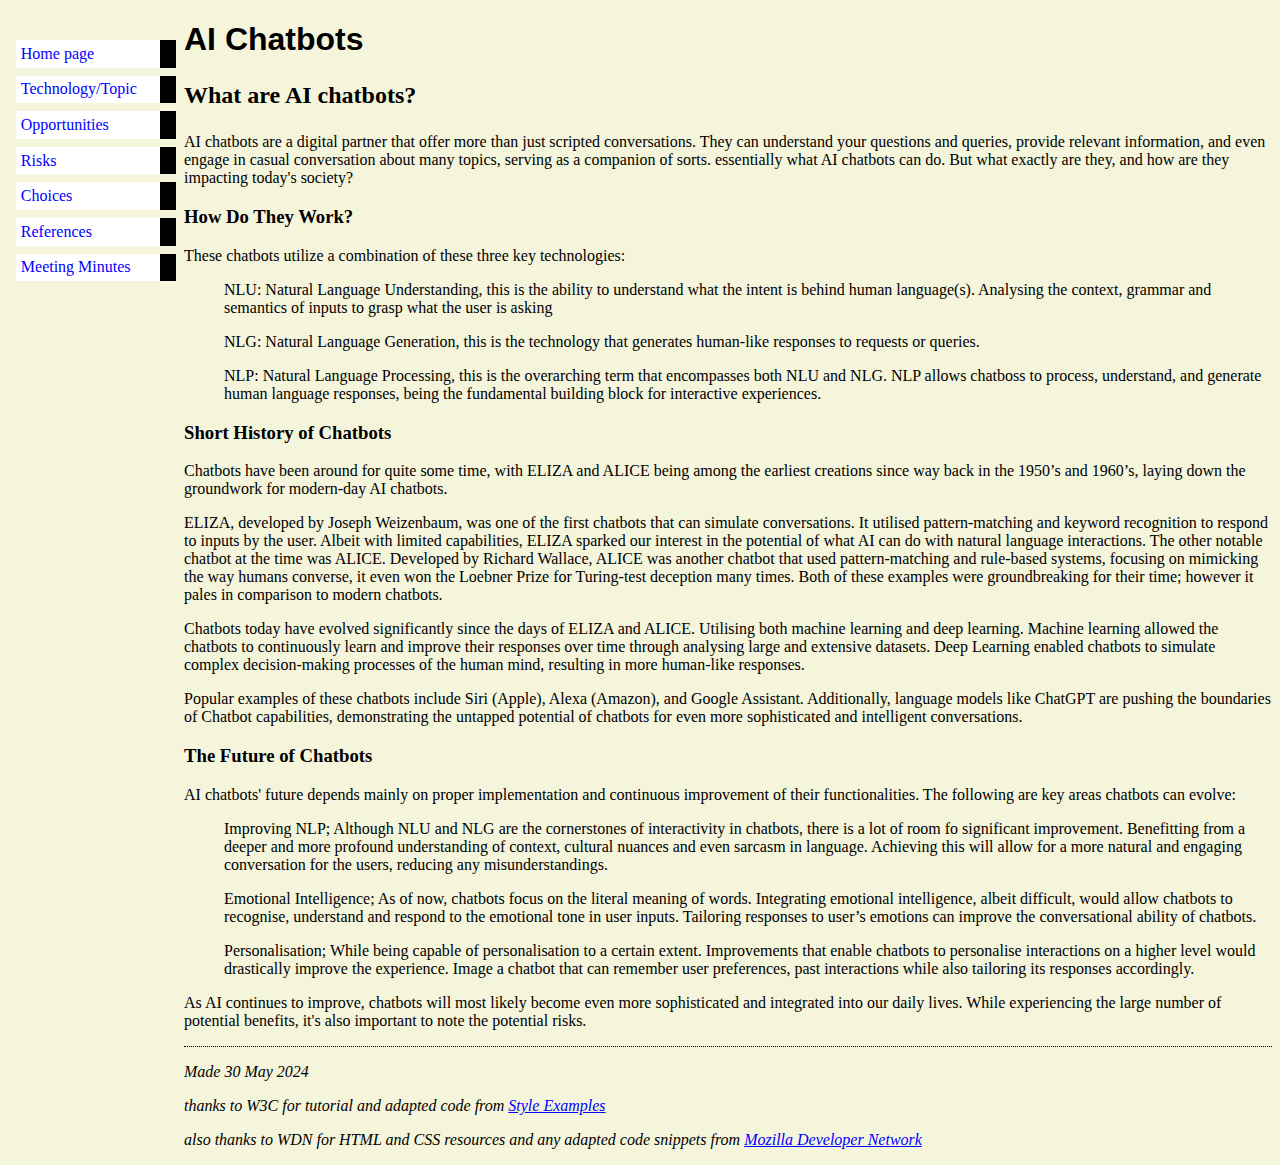
<file: Misc/topic.html>
<!DOCTYPE html PUBLIC "-//W3C//DTD HTML 4.01//EN">
<html>
<head>
  <title>Topic</title>
  	<link rel="stylesheet" href="../styles/mystyles.css">
  </head>

<body>
<!-- Site navigation menu -->

<ul class="navbar">
  <li><a href="../index.html">Home page</a>
  <li><a href="topic.html">Technology/Topic</a>
  <li><a href="opportunities.html">Opportunities</a>
  <li><a href="risks.html">Risks</a>
  <li><a href="choices.html">Choices</a>
    <!--<li><a href="misc/ethics.html">Ethical Reflections</a>-->
    <!--<li><a href="misc/process.html">Process Support</a>-->
  <li><a href="references.html">References</a>
  <li><a href="meetings.html">Meeting Minutes</a>
</ul>

<!-- Main content -->
<h1>AI Chatbots</h1>

<h2><p>What are AI chatbots?<p></h2>

<p>AI chatbots are a digital partner that offer more than just scripted conversations. They can understand your questions and queries, provide relevant information, and even engage in casual conversation about many topics, serving as a companion of sorts. essentially what AI chatbots can do. But what exactly are they, and how are they impacting today's society?</p>

<!-- How they work -->
<h3>How Do They Work?</h3>
<p>These chatbots utilize a combination of these three key technologies:</p>
<ul><p>NLU: Natural Language Understanding, this is the ability to understand what the intent is behind human language(s). Analysing the context, grammar and semantics of inputs to grasp what the user is asking</p></ul>
<ul><p>NLG: Natural Language Generation, this is the technology that generates human-like responses to requests or queries.</p></ul>
<ul><p>NLP: Natural Language Processing, this is the overarching term that encompasses both NLU and NLG. NLP allows chatboss to process, understand, and generate human language responses, being the fundamental building block for interactive experiences.</p></ul>

<!-- History -->
<h3>Short History of Chatbots</h3>
<p>Chatbots have been around for quite some time, with ELIZA and ALICE being among the earliest creations since way back in
the 1950’s and 1960’s, laying down the groundwork for modern-day AI chatbots.</p>
<p>ELIZA, developed by Joseph Weizenbaum, was one of the first chatbots that can simulate conversations. It utilised
pattern-matching and keyword recognition to respond to inputs by the user. Albeit with limited capabilities, ELIZA
sparked our interest in the potential of what AI can do with natural language interactions. The other notable chatbot at
the time was ALICE. Developed by Richard Wallace, ALICE was another chatbot that used pattern-matching and rule-based
systems, focusing on mimicking the way humans converse, it even won the Loebner Prize for Turing-test deception many
times. Both of these examples were groundbreaking for their time; however it pales in comparison to modern chatbots.</p>
<p>Chatbots today have evolved significantly since the days of ELIZA and ALICE. Utilising both machine learning and deep
learning. Machine learning allowed the chatbots to continuously learn and improve their responses over time through
analysing large and extensive datasets. Deep Learning enabled chatbots to simulate complex decision-making processes of
the human mind, resulting in more human-like responses.</p>
<p>Popular examples of these chatbots include Siri (Apple), Alexa (Amazon), and Google Assistant. Additionally, language
models like ChatGPT are pushing the boundaries of Chatbot capabilities, demonstrating the untapped potential of chatbots
for even more sophisticated and intelligent conversations.</p>

<!-- Future of Chatbots -->
<h3>The Future of Chatbots</h3>
<p>AI chatbots' future depends mainly on proper implementation and continuous improvement of their functionalities. The
following are key areas chatbots can evolve:</p>
<ul><p>Improving NLP; Although NLU and NLG are the cornerstones of interactivity in chatbots, there is a lot of room fo significant improvement. Benefitting from a deeper and more profound understanding of context, cultural nuances and even sarcasm in language. Achieving this will allow for a more natural and engaging conversation for the users, reducing any misunderstandings.  </p></ul>
<ul><p>Emotional Intelligence; As of now, chatbots focus on the literal meaning of words. Integrating emotional intelligence, albeit difficult, would allow chatbots to recognise, understand and respond to the emotional tone in user inputs. Tailoring responses to user’s emotions can improve the conversational ability of chatbots.  </p></ul>
<ul><p>Personalisation; While being capable of personalisation to a certain extent. Improvements that enable chatbots to personalise interactions on a higher level would drastically improve the experience. Image a chatbot that can remember user preferences, past interactions while also tailoring its responses accordingly. </p></ul>
<p>As AI continues to improve, chatbots will most likely become even more sophisticated and integrated into our daily lives. While experiencing the large number of potential benefits, it's also important to note the potential risks.  </p>
<address>Made 30 May 2024</address>

<p><em>thanks to W3C for tutorial and adapted code from <a href="https://www.w3.org/Style/Examples/011/firstcss.en.html">Style Examples</a></p></em>
<p><em>also thanks to WDN for HTML and CSS resources and any adapted code snippets from <a href= "https://developer.mozilla.org/en-US/docs/Web">Mozilla Developer Network</a></p></em 
 
</body>
</html>
</file>
<file: styles/mystyles.css>
body {
   padding-left: 11em;
   font-family: Georgia, "Times New Roman",
          Times, serif;
		  color: #000000;
    background-color: #F5F5DC }
	 ul.navbar {
    list-style-type: none;
    padding: 0;
    margin: 0;
	position: absolute;
    top: 2em;
    left: 1em;
    width: 10em }
	h1 {
    font-family: Helvetica, Geneva, Arial,
          SunSans-Regular, sans-serif }
		ul.navbar li {
    background: #ffffff;
    margin: 0.5em 0;
    padding: 0.3em;
    border-right: 1em solid black }
  ul.navbar a {
    text-decoration: none }
  a:link {
    color: blue }
  a:visited {
    color: rgb(0, 0, 0) }
	address {
    margin-top: 1em;
    padding-top: 1em;
    border-top: thin dotted }
</file>
<file: styles/minimal-table.css>
body {


font-family: sans-serif;
padding-left: 11em;
   font-family: Georgia, "Times New Roman",
          Times, serif;
		  color: rgb(0, 0, 0);
    background-color: #F5F5DC }
	  ul.navbar {
     list-style-type: none;
    padding: 0;
    margin: 0;
	position: absolute;
    top: 2em;
    left: 1em;
    width: 9em }
	h1 {
  font-family: Helvetica, Geneva, Arial,
        SunSans-Regular, sans-serif }
ul.navbar li {
  background: white;
  margin: 0.5em 0;
  padding: 0.3em;
  border-right: 1em solid black }
ul.navbar a {
  text-decoration: none }
a:link {
  color: blue }
a:visited {
  color: rgb(148, 148, 148) }
address {
  margin-top: 1em;
  padding-top: 1em;
  border-top: thin dotted }
table {
  border-collapse: collapse;
  border: 2px solid rgb(200,200,200);
  letter-spacing: 1px;
  font-size: 0.8rem;
}

td, th {
  border: 1px solid rgb(190,190,190);
  padding: 10px 20px;
}

th {
  background-color: rgb(235,235,235);
}

td {
  text-align: center;
}

tr:nth-child(even) td {
  background-color: rgb(250,250,250);
}

tr:nth-child(odd) td {
  background-color: rgb(245,245,245);
}

caption {
  padding: 10px;
}
</file>
